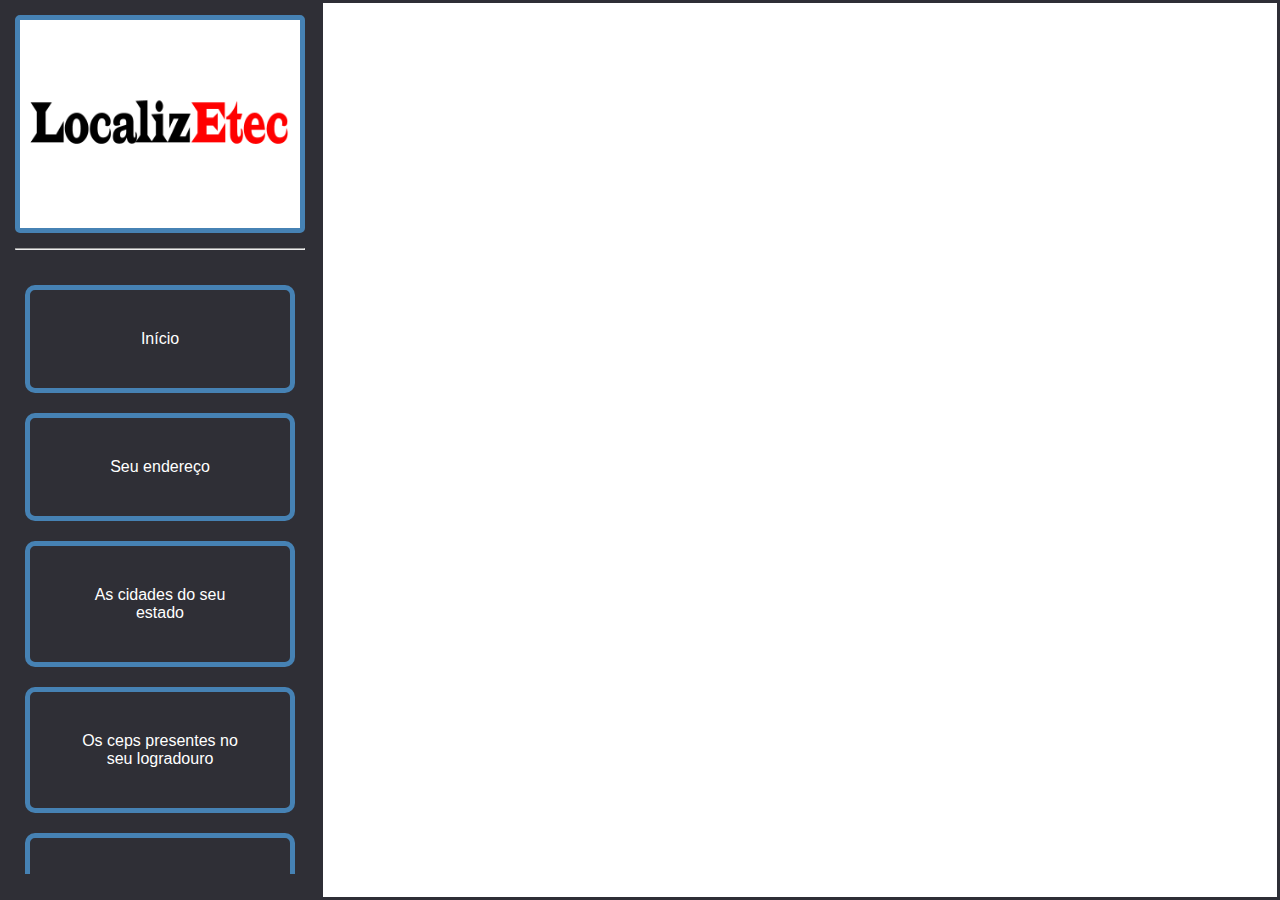
<file: index.html>
<!DOCTYPE html>

<html lang="pt-br">

    <head>

        <meta charset="UTF-8">
        <meta http-equiv="X-UA-Compatible" content="IE=edge">
        <meta name="viewport" content="width=device-width, initial-scale=1.0">

        <link rel="icon" type="image/x-icon" href="Assets/Images/Favicon.ico">

        <link rel="stylesheet" type="text/css" href="Assets/CSS/Index.css">

        <script type="text/javascript" src="Assets/JS/Scripts.js"></script>

        <title> Aplicação </title>

    </head>

    <body>

        <div id="container">

            <div id="menu_lateral">

                <div id="logo_menu_lateral"></div>

                <hr size="2" width="100%">

                <div id="botoes_menu_lateral">

                    <button class="botao_menu_lateral" onclick="Associar_Pagina_Externa(0)"> Início </button>

                    <button class="botao_menu_lateral" onclick="Associar_Pagina_Externa(1)"> Seu endereço </button>

                    <button class="botao_menu_lateral" onclick="Associar_Pagina_Externa(2)"> As cidades do seu estado </button>

                    <button class="botao_menu_lateral" onclick="Associar_Pagina_Externa(3)"> Os ceps presentes no seu logradouro </button>

                    <button class="botao_menu_lateral" onclick="Associar_Pagina_Externa(4)"> Os bairros da sua cidade </button>

                    <button class="botao_menu_lateral" onclick="Associar_Pagina_Externa(5)"> Os logradouros presentes no seu bairro </button>

                </div>

            </div>

            <div id="conteudo">

                <iframe id="frame_pagina_externa" src="" frameborder="0"></iframe>

            </div>

        </div>
        
    </body>

</html>
</file>
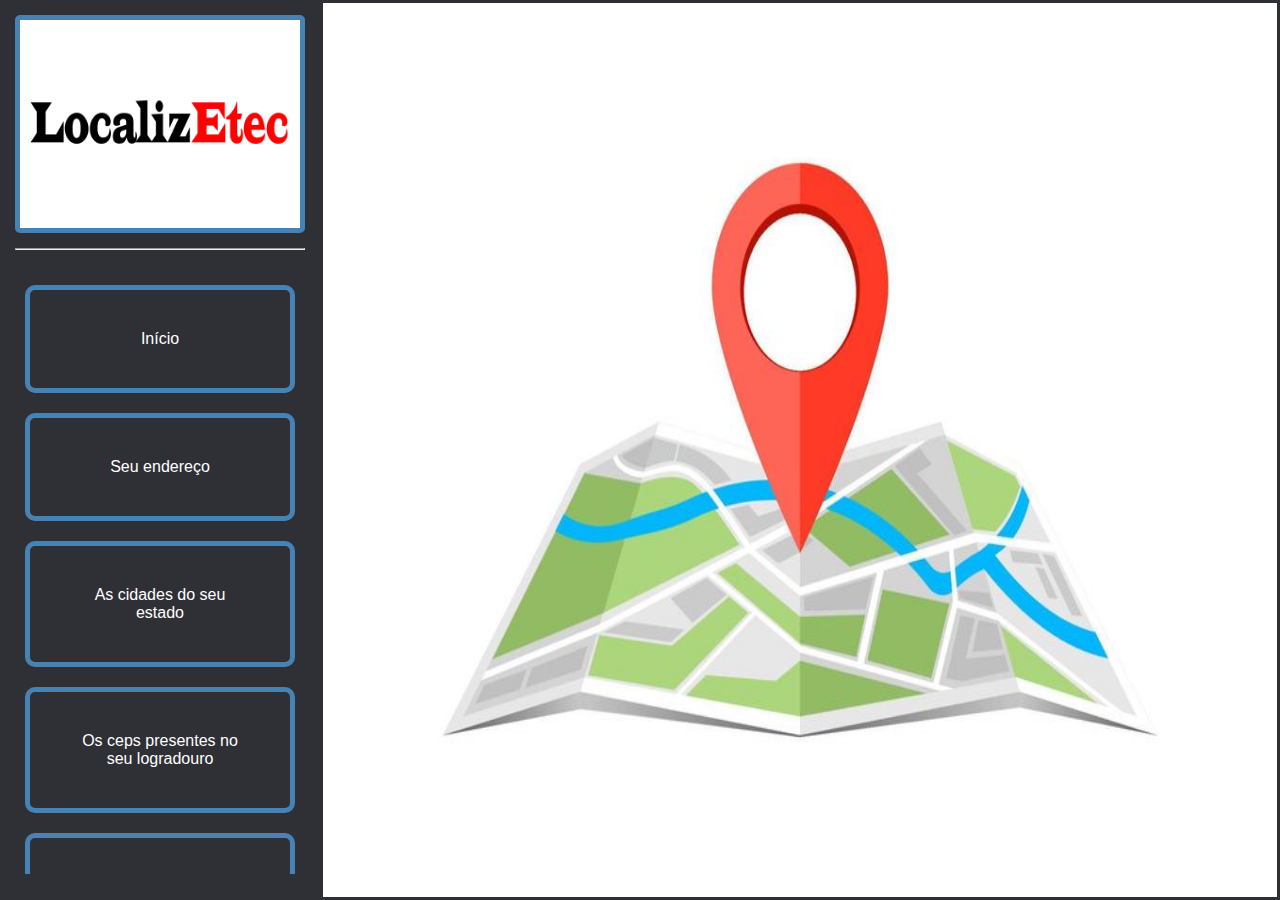
<file: Index.html>
<!DOCTYPE html>

<html lang="pt-br">

    <head>

        <meta charset="UTF-8">
        <meta http-equiv="X-UA-Compatible" content="IE=edge">
        <meta name="viewport" content="width=device-width, initial-scale=1.0">

        <link rel="icon" type="image/x-icon" href="Assets/Images/Favicon.ico">

        <link rel="stylesheet" type="text/css" href="Assets/CSS/Index.css">

        <script type="text/javascript" src="Assets/JS/Scripts.js"></script>

        <title> Aplicação </title>

    </head>

    <body>

        <div id="container">

            <div id="menu_lateral">

                <div id="logo_menu_lateral">  </div>

                <hr size="2" width="100%">

                <div id="botoes_menu_lateral">

                    <button class="botao_menu_lateral" onclick="Associar_Pagina_Externa(0)"> Início </button>

                    <button class="botao_menu_lateral" onclick="Associar_Pagina_Externa(1)"> Seu endereço </button>

                    <button class="botao_menu_lateral" onclick="Associar_Pagina_Externa(2)"> As cidades do seu estado </button>

                    <button class="botao_menu_lateral" onclick="Associar_Pagina_Externa(3)"> Os ceps presentes no seu logradouro </button>

                    <button class="botao_menu_lateral" onclick="Associar_Pagina_Externa(4)"> Os bairros da sua cidade </button>

                    <button class="botao_menu_lateral" onclick="Associar_Pagina_Externa(5)"> Os logradouros presentes no seu bairro </button>

                </div>

            </div>

            <div id="conteudo">

                <iframe id="frame_pagina_externa" src="Inicio.html" frameborder="0"></iframe>

            </div>

        </div>
        
    </body>

</html>
</file>
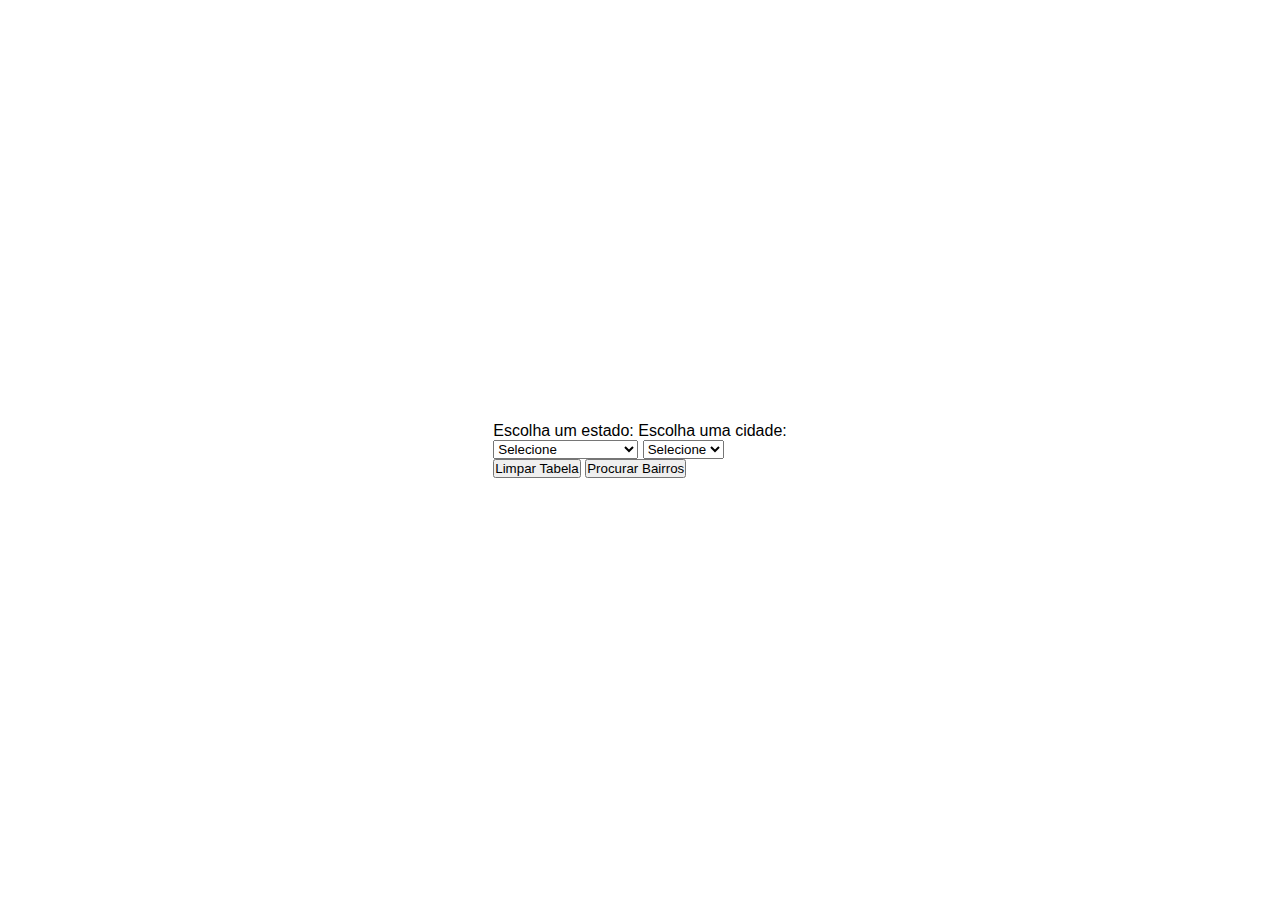
<file: Bairros_por_Cidade.html>
<!DOCTYPE html>

<html lang="pt-br">

    <head>

        <meta charset="UTF-8">
        <meta http-equiv="X-UA-Compatible" content="IE=edge">
        <meta name="viewport" content="width=device-width, initial-scale=1.0">

        <link rel="icon" type="image/x-icon" href="Assets/Images/Favicon.ico">

        <link rel="stylesheet" type="text/css" href="Assets/CSS/Bairros_por_Cidade.css">

        <script type="text/javascript" src="Assets/JS/Scripts.js"></script>

        <title> Descubra os bairros da sua cidade </title>

    </head>

    <body>

        <div id="container">

            <div id="titulos_selecoes">

                <label for="select_estado"> Escolha um estado: </label>

                <label for="select_cidade"> Escolha uma cidade: </label>

            </div>

            <div id="selecoes">

                <select name="select_estado" id="select_estado" onchange="MudancaSelectEstado()">

                    <option> Selecione </option>
                    <option value="AC"> Acre </option>
                    <option value="AL"> Alagoas </option>
                    <option value="AP"> Amapá </option>
                    <option value="AM"> Amazonas </option>
                    <option value="BA"> Bahia </option>
                    <option value="CE"> Ceará </option>
                    <option value="DF"> Distrito Federal </option>
                    <option value="ES"> Espírito Santo </option>
                    <option value="GO"> Goiás </option>
                    <option value="MA"> Maranhão </option>
                    <option value="MT"> Mato Grosso </option>
                    <option value="MS"> Mato Grosso do Sul </option>
                    <option value="MG"> Minas Gerais </option>
                    <option value="PA"> Pará </option>
                    <option value="PB"> Paraíba </option>
                    <option value="PR"> Paraná </option>
                    <option value="PE"> Pernambuco </option>
                    <option value="PI"> Piauí </option>
                    <option value="RJ"> Rio de Janeiro </option>
                    <option value="RN"> Rio Grande do Norte </option>
                    <option value="RS"> Rio Grande do Sul </option>
                    <option value="RO"> Rondônia </option>
                    <option value="RR"> Roraima </option>
                    <option value="SC"> Santa Catarina </option>
                    <option value="SP"> São Paulo </option>
                    <option value="SE"> Sergipe </option>
                    <option value="TO"> Tocantins </option>

                </select>

                <select name="select_cidade" id="select_cidade">

                    <option> Selecione </option>

                </select>

            </div>

            <div id="tabela_bairros">

                

            </div>

            <div id="botoes">

                <button id="botao_limpar" onclick="document.getElementById('tabela_bairros').innerHTML = ''"> Limpar Tabela </button>

                <button id="botao_procurar" onclick="GetBairrosByIDCidade()"> Procurar Bairros </button>

            </div>

        </div>
        
    </body>

</html>
</file>
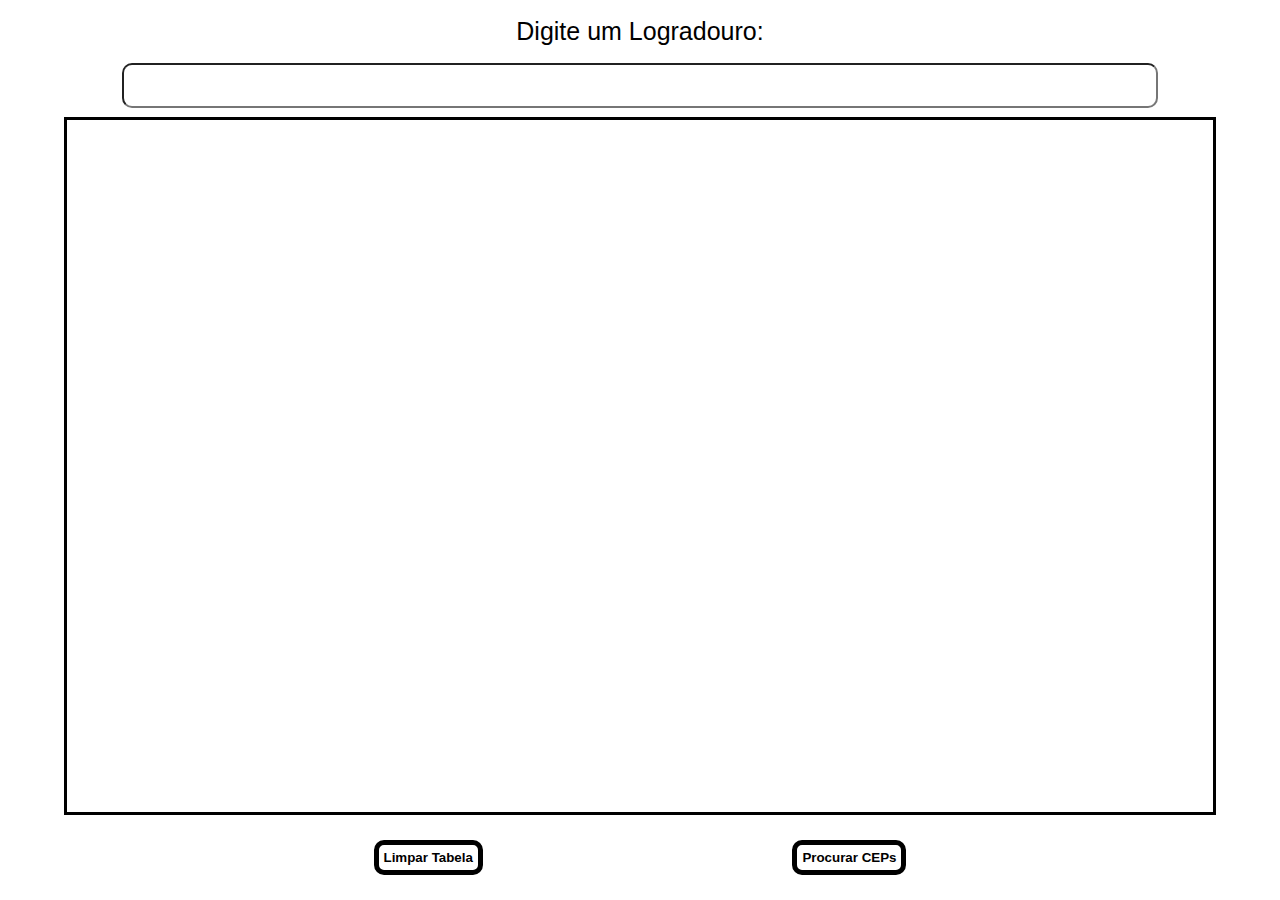
<file: CEPs_por_Logradouro.html>
<!DOCTYPE html>

<html lang="pt-br">

    <head>

        <meta charset="UTF-8">
        <meta http-equiv="X-UA-Compatible" content="IE=edge">
        <meta name="viewport" content="width=device-width, initial-scale=1.0">

        <link rel="icon" type="image/x-icon" href="Assets/Images/Favicon.ico">

        <link rel="stylesheet" type="text/css" href="Assets/CSS/CEPs_por_Logradouro.css">

        <script type="text/javascript" src="Assets/JS/Scripts.js"></script>

        <title> Descubra os ceps presentes no seu logradouro </title>

    </head>

    <body>

        <div id="container">

            <div id="titulo_inscricao_logradouro">

                <label for="input_logradouro"> Digite um Logradouro: </label>

            </div>

            <div id="inscricao_logradouro">

                <input type="text" name="input_logradouro" id="input_logradouro">

            </div>

            <div id="tabela_ceps">

                

            </div>

            <div id="botoes">

                <button id="botao_limpar" onclick="GetCEPsByLogradouro(0)"> Limpar Tabela </button>

                <button id="botao_procurar" onclick="GetCEPsByLogradouro(1)"> Procurar CEPs </button>

            </div>

        </div>
        
    </body>

</html>
</file>
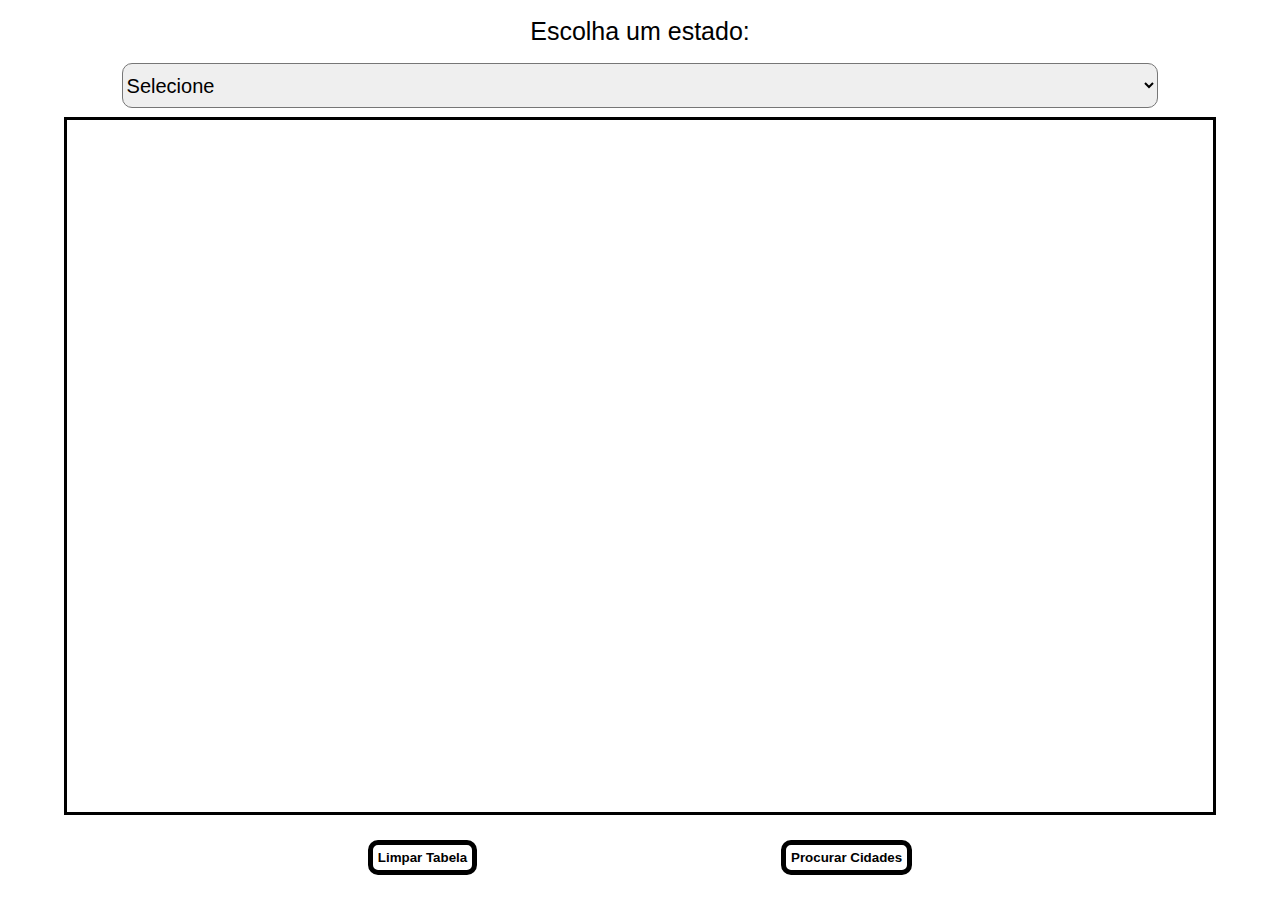
<file: Cidades_por_Estado.html>
<!DOCTYPE html>

<html lang="pt-br">

    <head>

        <meta charset="UTF-8">
        <meta http-equiv="X-UA-Compatible" content="IE=edge">
        <meta name="viewport" content="width=device-width, initial-scale=1.0">

        <link rel="icon" type="image/x-icon" href="Assets/Images/Favicon.ico">

        <link rel="stylesheet" type="text/css" href="Assets/CSS/Cidades_por_Estado.css">

        <script type="text/javascript" src="Assets/JS/Scripts.js"></script>

        <title> Descubra as cidades do seu estado </title>

    </head>

    <body>

        <div id="container">

            <div id="titulos_selecoes">

                <label for="select_estado"> Escolha um estado: </label>

            </div>

            <div id="selecoes">

                <select name="select_estado" id="select_estado">

                    <option> Selecione </option>
                    <option value="AC"> Acre </option>
                    <option value="AL"> Alagoas </option>
                    <option value="AP"> Amapá </option>
                    <option value="AM"> Amazonas </option>
                    <option value="BA"> Bahia </option>
                    <option value="CE"> Ceará </option>
                    <option value="DF"> Distrito Federal </option>
                    <option value="ES"> Espírito Santo </option>
                    <option value="GO"> Goiás </option>
                    <option value="MA"> Maranhão </option>
                    <option value="MT"> Mato Grosso </option>
                    <option value="MS"> Mato Grosso do Sul </option>
                    <option value="MG"> Minas Gerais </option>
                    <option value="PA"> Pará </option>
                    <option value="PB"> Paraíba </option>
                    <option value="PR"> Paraná </option>
                    <option value="PE"> Pernambuco </option>
                    <option value="PI"> Piauí </option>
                    <option value="RJ"> Rio de Janeiro </option>
                    <option value="RN"> Rio Grande do Norte </option>
                    <option value="RS"> Rio Grande do Sul </option>
                    <option value="RO"> Rondônia </option>
                    <option value="RR"> Roraima </option>
                    <option value="SC"> Santa Catarina </option>
                    <option value="SP"> São Paulo </option>
                    <option value="SE"> Sergipe </option>
                    <option value="TO"> Tocantins </option>

                </select>

            </div>

            <div id="tabela_cidades">

                

            </div>

            <div id="botoes">

                <button id="botao_limpar" onclick="document.getElementById('tabela_cidades').innerHTML = ''"> Limpar Tabela </button>

                <button id="botao_procurar" onclick="GetCidadesByUF()"> Procurar Cidades </button>

            </div>

        </div>
        
    </body>

</html>
</file>
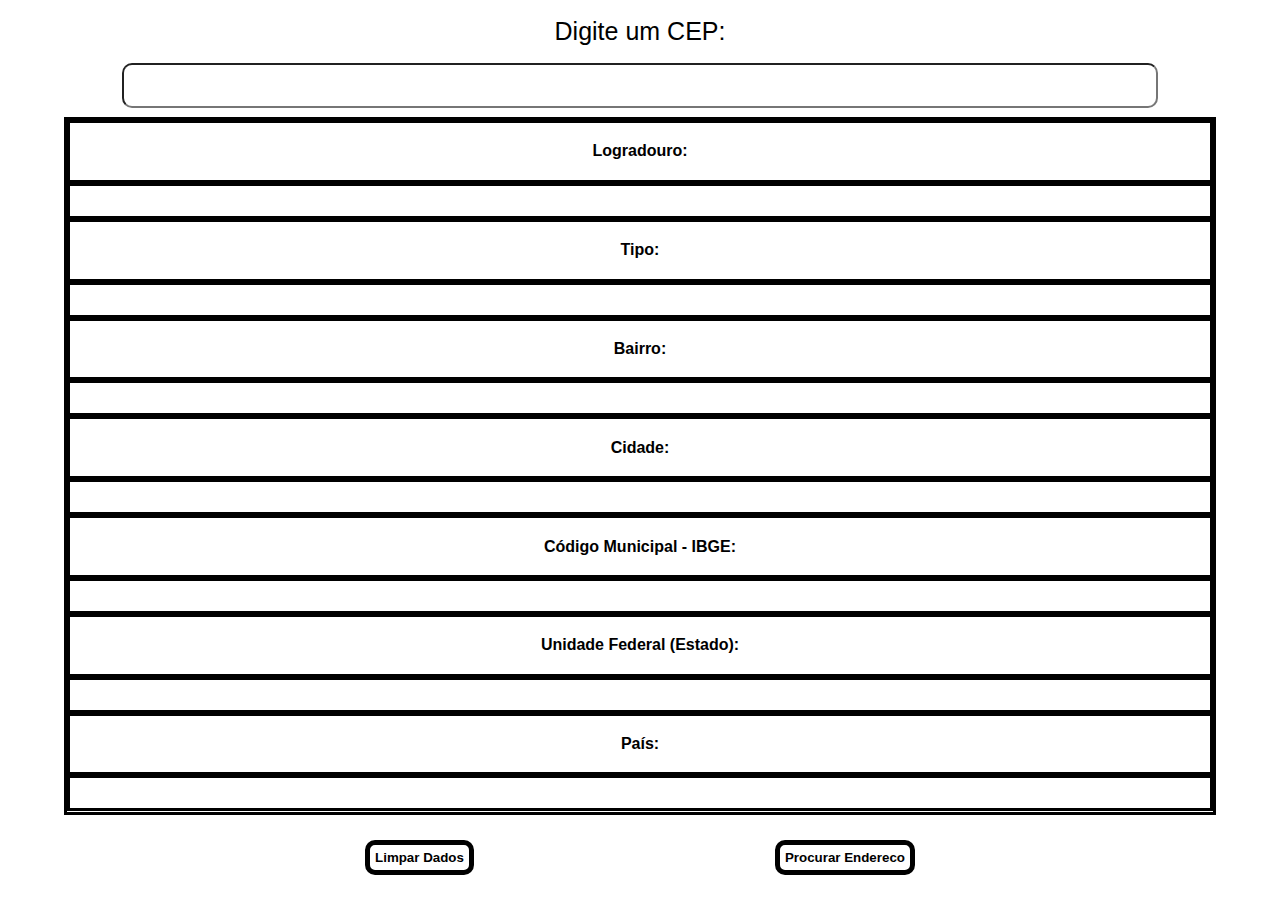
<file: Endereco_pelo_CEP.html>
<!DOCTYPE html>

<html lang="pt-br">

    <head>

        <meta charset="UTF-8">
        <meta http-equiv="X-UA-Compatible" content="IE=edge">
        <meta name="viewport" content="width=device-width, initial-scale=1.0">

        <link rel="icon" type="image/x-icon" href="Assets/Images/Favicon.ico">

        <link rel="stylesheet" type="text/css" href="Assets/CSS/Endereco_pelo_CEP.css">

        <script type="text/javascript" src="Assets/JS/Scripts.js"></script>

        <title> Descubra seu endereço </title>

    </head>

    <body>

        <div id="container">

            <div id="titulo_inscricao_cep">

                <label for="input_cep"> Digite um CEP: </label>

            </div>

            <div id="inscricao_cep">

                <input type="text" name="input_cep" id="input_cep">

            </div>

            <div id="dados_endereco">

                <p class="titulo_dados"> Logradouro: </p>
                <p class="dado" id="dado_logradouro"></p>

                <p class="titulo_dados"> Tipo: </p>
                <p class="dado" id="dado_tipo"></p>

                <p class="titulo_dados"> Bairro: </p>
                <p class="dado" id="dado_bairro"></p>

                <p class="titulo_dados"> Cidade: </p>
                <p class="dado" id="dado_cidade"></p>

                <p class="titulo_dados"> Código Municipal - IBGE: </p>
                <p class="dado" id="dado_codigo_ibge_cidade"></p>

                <p class="titulo_dados"> Unidade Federal (Estado): </p>
                <p class="dado" id="dado_estado"></p>

                <p class="titulo_dados"> País: </p>
                <p class="dado" id="dado_pais"></p>

            </div>

            <div id="botoes">

                <button id="botao_limpar" onclick="GetEnderecoByCEP(0)"> Limpar Dados </button>

                <button id="botao_procurar" onclick="GetEnderecoByCEP(1)"> Procurar Endereco </button>

            </div>

        </div>
        
    </body>

</html>
</file>
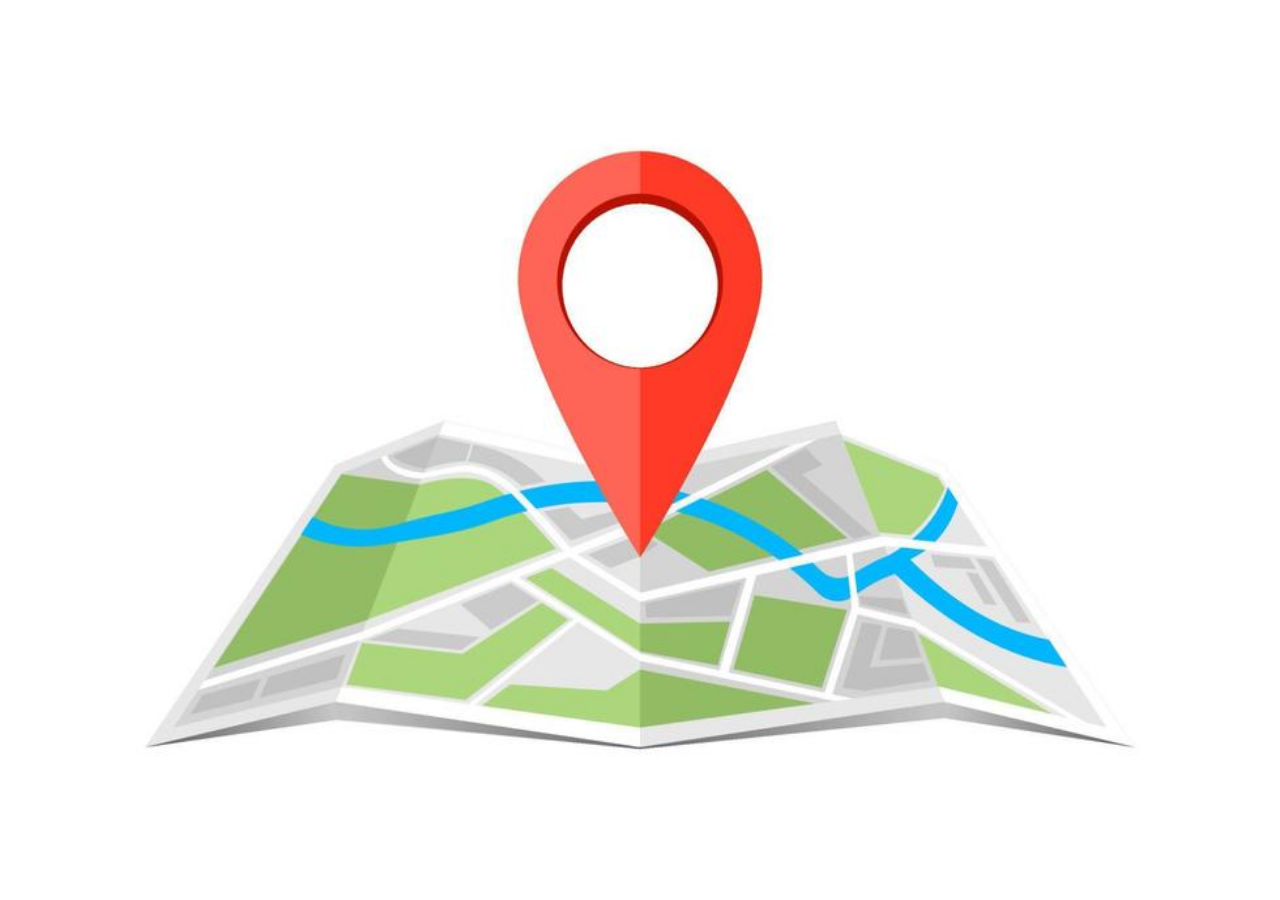
<file: Inicio.html>
<!DOCTYPE html>

<html lang="pt-br">

    <head>

        <meta charset="UTF-8">
        <meta http-equiv="X-UA-Compatible" content="IE=edge">
        <meta name="viewport" content="width=device-width, initial-scale=1.0">

        <link rel="icon" type="image/x-icon" href="Assets/Images/Favicon.ico">

        <link rel="stylesheet" type="text/css" href="Assets/CSS/Inicio.css">

        <title> Página Inicial </title>

    </head>

    <body>

        <div id="container">  </div>
        
    </body>

</html>
</file>
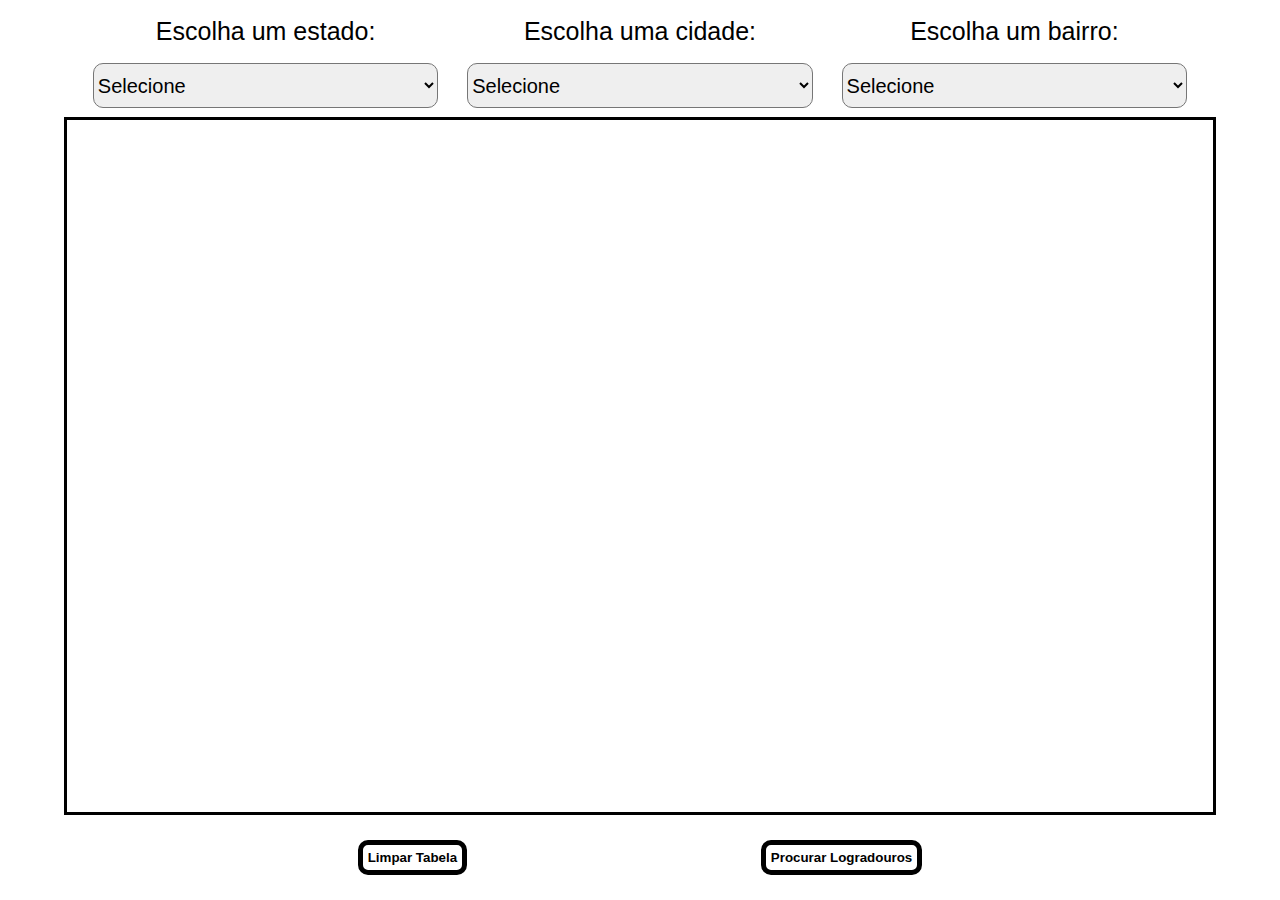
<file: Logradouros_por_Bairro.html>
<!DOCTYPE html>

<html lang="pt-br">

    <head>

        <meta charset="UTF-8">
        <meta http-equiv="X-UA-Compatible" content="IE=edge">
        <meta name="viewport" content="width=device-width, initial-scale=1.0">

        <link rel="icon" type="image/x-icon" href="Assets/Images/Favicon.ico">

        <link rel="stylesheet" type="text/css" href="Assets/CSS/Logradouros_por_Bairro.css">

        <script type="text/javascript" src="Assets/JS/Scripts.js"></script>

        <title> Descubra os logradouros presentes no seu bairro </title>

    </head>

    <body>

        <div id="container">

            <div id="titulos_selecoes">

                <label for="select_estado"> Escolha um estado: </label>

                <label for="select_cidade"> Escolha uma cidade: </label>

                <label for="select_bairro"> Escolha um bairro: </label>

            </div>

            <div id="selecoes">

                <select name="select_estado" id="select_estado" onchange="MudancaSelectEstado()">

                    <option> Selecione </option>
                    <option value="AC"> Acre </option>
                    <option value="AL"> Alagoas </option>
                    <option value="AP"> Amapá </option>
                    <option value="AM"> Amazonas </option>
                    <option value="BA"> Bahia </option>
                    <option value="CE"> Ceará </option>
                    <option value="DF"> Distrito Federal </option>
                    <option value="ES"> Espírito Santo </option>
                    <option value="GO"> Goiás </option>
                    <option value="MA"> Maranhão </option>
                    <option value="MT"> Mato Grosso </option>
                    <option value="MS"> Mato Grosso do Sul </option>
                    <option value="MG"> Minas Gerais </option>
                    <option value="PA"> Pará </option>
                    <option value="PB"> Paraíba </option>
                    <option value="PR"> Paraná </option>
                    <option value="PE"> Pernambuco </option>
                    <option value="PI"> Piauí </option>
                    <option value="RJ"> Rio de Janeiro </option>
                    <option value="RN"> Rio Grande do Norte </option>
                    <option value="RS"> Rio Grande do Sul </option>
                    <option value="RO"> Rondônia </option>
                    <option value="RR"> Roraima </option>
                    <option value="SC"> Santa Catarina </option>
                    <option value="SP"> São Paulo </option>
                    <option value="SE"> Sergipe </option>
                    <option value="TO"> Tocantins </option>

                </select>

                <select name="select_cidade" id="select_cidade" onchange="MudancaSelectCidade()">

                    <option> Selecione </option>

                </select>

                <select name="select_bairro" id="select_bairro">

                    <option> Selecione </option>

                </select>

            </div>

            <div id="tabela_logradouros">

                

            </div>

            <div id="botoes">

                <button id="botao_limpar" onclick="document.getElementById('tabela_logradouros').innerHTML = ''"> Limpar Tabela </button>

                <button id="botao_procurar" onclick="GetLogradourosByBairroAndIDCidade()"> Procurar Logradouros </button>

            </div>

        </div>
        
    </body>

</html>
</file>
<file: Assets/CSS/Index.css>
* {

    box-sizing: border-box;
    padding: 0px;
    margin: 0px;
    font-family: Arial, Helvetica, sans-serif;

}

body {

    height: 100vh;
    width: 100vw;
    display: flex;
    flex-direction: row;
    align-items: center;
    justify-content: center;

}

#container {

    height: 100%;
    width: 100%;
    display: flex;
    flex-direction: row;
    align-items: center;
    justify-content: center;

}

#menu_lateral {

    height: 100%;
    width: 25%;
    display: flex;
    flex-direction: column;
    align-items: center;
    justify-content: flex-start;
    background-color: #2F2F36;
    color: #4682B4;
    padding: 15px;

}

#logo_menu_lateral {

    height: 25%;
    width: 100%;
    display: flex;
    align-items: center;
    justify-content: center;
    background-image: url("../Images/Logo_LocalizEtec.png");
    background-repeat: no-repeat;
    background-size: 100% 100%;
    background-color: #FFFFFF;
    border: 5px solid #4682B4;
    border-radius: 5px;
    margin-bottom: 15px;

}

#botoes_menu_lateral {

    height: 70%;
    width: 100%;
    display: flex;
    flex-direction: column;
    align-items: center;
    justify-content: flex-start;
    margin-top: 15px;
    background-color: transparent;
    padding: 10px;
    overflow-y: auto;

}

.botao_menu_lateral {

    height: 30%;
    width: 100%;
    display: flex;
    align-items: center;
    justify-content: center;
    background-color: transparent;
    border: 5px solid #4682B4;
    color: #FFFFFF;
    font-size: medium;
    border-radius: 10px;
    margin: 10px 0px 10px 0px;
    padding: 40px;

}

#conteudo {

    height: 100%;
    width: 75%;
    display: flex;
    flex-direction: column;
    align-items: center;
    justify-content: center;
    background-color: #FFFFFF;

}

#frame_pagina_externa {

    height: 100%;
    width: 100%;
    background-color: transparent;
    border: 3px solid #2F2F36;
    padding: 15px;

}
</file>
<file: Assets/CSS/Bairros_por_Cidade.css>
* {

    box-sizing: border-box;
    padding: 0px;
    margin: 0px;
    font-family: Arial, Helvetica, sans-serif;

}

body {

    height: 100vh;
    width: 100vw;
    display: flex;
    flex-direction: column;
    align-items: center;
    justify-content: center;

}
</file>
<file: Assets/CSS/CEPs_por_Logradouro.css>
* {

    box-sizing: border-box;
    padding: 0px;
    margin: 0px;
    font-family: Arial, Helvetica, sans-serif;

}

body
{

    height: 100vh;
    width: 100vw;
    display: flex;
    flex-direction: column;
    align-items: center;
    justify-content: space-evenly;

}

#container {

    height: 100%;
    width: 100%;
    display: flex;
    flex-direction: column;
    align-items: center;
    justify-content: space-evenly;

}

#titulo_inscricao_logradouro, #inscricao_logradouro {

    height: 5%;
    width: 90%;
    display: flex;
    flex-direction: row;
    align-items: center;
    justify-content: center;

}

#titulo_inscricao_logradouro label {

    font-size: 25px;
    width: 90%;
    text-align: center;

}

#inscricao_logradouro input {

    height: 100%;
    width: 90%;
    font-size: 20px;
    border-radius: 10px;
    text-align: center;

}

#tabela_ceps {

    height: 77.5%;
    width: 90%;
    display: flex;
    flex-direction: column;
    align-items: center;
    justify-content: flex-start;
    background-color: transparent;
    border: 3px solid #000000;
    overflow-y: auto;

}

#tabela_ceps p {

    height: 5%;
    width: 100%;
    display: flex;
    flex-direction: row;
    align-items: center;
    justify-content: center;
    background-color: #FFFFFF;
    border: 3px solid #000000;
    color: #000000;
    padding: 15px;

}

#botoes {

    height: 7.5%;
    width: 90%;
    display: flex;
    flex-direction: row;
    align-items: center;
    justify-content: space-evenly;

}

#botoes button {

    background-color: transparent;
    border: 5px solid #000000;
    border-radius: 10px;
    color: #000000;
    padding: 5px;
    font-weight: bold;

}
</file>
<file: Assets/CSS/Cidades_por_Estado.css>
* {

    box-sizing: border-box;
    padding: 0px;
    margin: 0px;
    font-family: Arial, Helvetica, sans-serif;

}

body
{

    height: 100vh;
    width: 100vw;
    display: flex;
    flex-direction: column;
    align-items: center;
    justify-content: space-evenly;

}

#container {

    height: 100%;
    width: 100%;
    display: flex;
    flex-direction: column;
    align-items: center;
    justify-content: space-evenly;

}

#titulos_selecoes, #selecoes {

    height: 5%;
    width: 90%;
    display: flex;
    flex-direction: row;
    align-items: center;
    justify-content: center;

}

#titulos_selecoes label {

    font-size: 25px;
    width: 90%;
    text-align: center;

}

#selecoes select {

    height: 100%;
    width: 90%;
    font-size: 20px;
    border-radius: 10px;

}

#tabela_cidades {

    height: 77.5%;
    width: 90%;
    display: flex;
    flex-direction: column;
    align-items: center;
    justify-content: flex-start;
    background-color: transparent;
    border: 3px solid #000000;
    overflow-y: auto;

}

#tabela_cidades p {

    height: 5%;
    width: 100%;
    display: flex;
    flex-direction: row;
    align-items: center;
    justify-content: center;
    background-color: #FFFFFF;
    border: 3px solid #000000;
    color: #000000;
    padding: 15px;

}

#botoes {

    height: 7.5%;
    width: 90%;
    display: flex;
    flex-direction: row;
    align-items: center;
    justify-content: space-evenly;

}

#botoes button {

    background-color: transparent;
    border: 5px solid #000000;
    border-radius: 10px;
    color: #000000;
    padding: 5px;
    font-weight: bold;

}
</file>
<file: Assets/CSS/Endereco_pelo_CEP.css>
* {

    box-sizing: border-box;
    padding: 0px;
    margin: 0px;
    font-family: Arial, Helvetica, sans-serif;

}

body
{

    height: 100vh;
    width: 100vw;
    display: flex;
    flex-direction: column;
    align-items: center;
    justify-content: space-evenly;

}

#container {

    height: 100%;
    width: 100%;
    display: flex;
    flex-direction: column;
    align-items: center;
    justify-content: space-evenly;

}

#titulo_inscricao_cep, #inscricao_cep {

    height: 5%;
    width: 90%;
    display: flex;
    flex-direction: row;
    align-items: center;
    justify-content: center;

}

#titulo_inscricao_cep label {

    font-size: 25px;
    width: 90%;
    text-align: center;

}

#inscricao_cep input {

    height: 100%;
    width: 90%;
    font-size: 20px;
    border-radius: 10px;
    text-align: center;

}

#dados_endereco {

    height: 77.5%;
    width: 90%;
    display: flex;
    flex-direction: column;
    align-items: center;
    justify-content: flex-start;
    background-color: transparent;
    border: 3px solid #000000;
    overflow-y: auto;

}

.titulo_dados {

    height: 10%;
    width: 100%;
    display: flex;
    flex-direction: row;
    align-items: center;
    justify-content: center;
    background-color: #FFFFFF;
    border: 3px solid #000000;
    color: #000000;
    padding: 15px;
    font-weight: bolder;

}

.dado {

    height: 5%;
    width: 100%;
    display: flex;
    flex-direction: row;
    align-items: center;
    justify-content: center;
    background-color: #FFFFFF;
    border: 3px solid #000000;
    color: #000000;
    padding: 15px;

}

#botoes {

    height: 7.5%;
    width: 90%;
    display: flex;
    flex-direction: row;
    align-items: center;
    justify-content: space-evenly;

}

#botoes button {

    background-color: transparent;
    border: 5px solid #000000;
    border-radius: 10px;
    color: #000000;
    padding: 5px;
    font-weight: bold;

}
</file>
<file: Assets/CSS/Inicio.css>
* {

    box-sizing: border-box;
    padding: 0px;
    margin: 0px;
    font-family: Arial, Helvetica, sans-serif;

}

body
{

    height: 100vh;
    width: 100vw;
    display: flex;
    flex-direction: column;
    align-items: center;
    justify-content: space-evenly;

}

#container {

    height: 100%;
    width: 100%;
    display: flex;
    align-items: center;
    justify-content: center;
    background-image: url("../Images/Imagem_Inicio.jpg");
    background-repeat: no-repeat;
    background-size: 100% 150%;
    background-position: center;

}
</file>
<file: Assets/CSS/Logradouros_por_Bairro.css>
* {

    box-sizing: border-box;
    padding: 0px;
    margin: 0px;
    font-family: Arial, Helvetica, sans-serif;

}

body {

    height: 100vh;
    width: 100vw;
    display: flex;
    flex-direction: column;
    align-items: center;
    justify-content: center;

}

#container {

    height: 100%;
    width: 100%;
    display: flex;
    flex-direction: column;
    align-items: center;
    justify-content: space-evenly;

}

#titulos_selecoes, #selecoes {

    height: 5%;
    width: 90%;
    display: flex;
    flex-direction: row;
    align-items: center;
    justify-content: space-evenly;

}

#titulos_selecoes label {

    font-size: 25px;
    width: 30%;
    text-align: center;

}

#selecoes select {

    height: 100%;
    width: 30%;
    font-size: 20px;
    border-radius: 10px;

}

#tabela_logradouros {

    height: 77.5%;
    width: 90%;
    display: flex;
    flex-direction: column;
    align-items: center;
    justify-content: flex-start;
    background-color: transparent;
    border: 3px solid #000000;
    overflow-y: auto;

}

#tabela_logradouros p {

    height: 5%;
    width: 100%;
    display: flex;
    flex-direction: row;
    align-items: center;
    justify-content: center;
    background-color: #FFFFFF;
    border: 3px solid #000000;
    color: #000000;
    padding: 15px;

}

#botoes {

    height: 7.5%;
    width: 90%;
    display: flex;
    flex-direction: row;
    align-items: center;
    justify-content: space-evenly;

}

#botoes button {

    background-color: transparent;
    border: 5px solid #000000;
    border-radius: 10px;
    color: #000000;
    padding: 5px;
    font-weight: bold;

}
</file>
